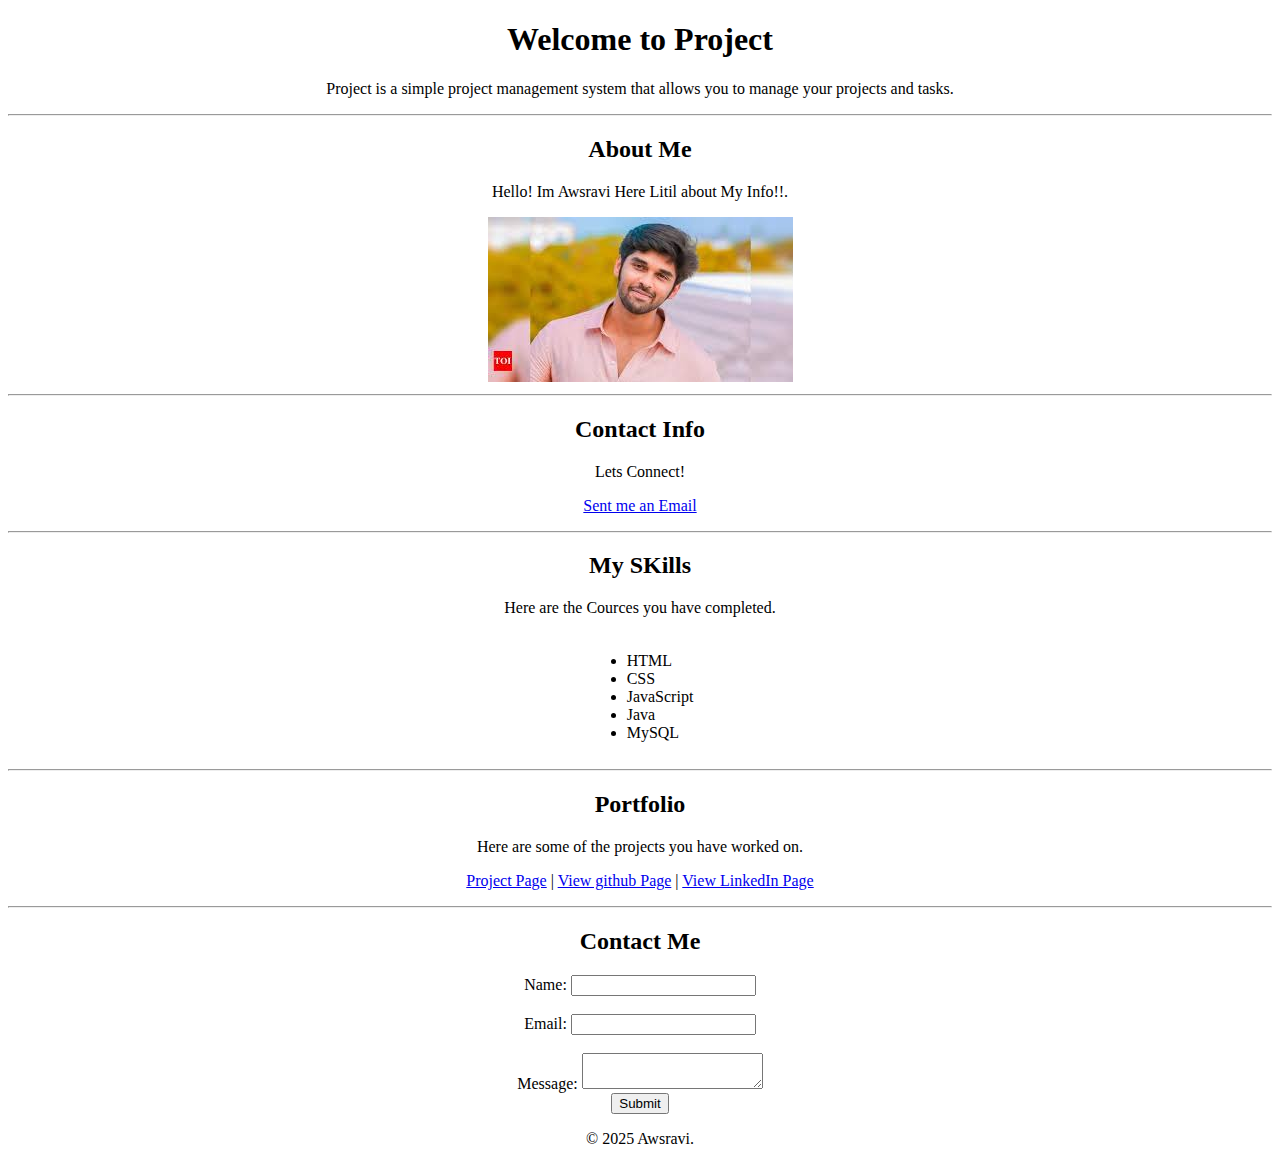
<file: Index.html>
<!DOCTYPE html>
<html lang="en">
<head>
    <meta charset="UTF-8">
    <meta name="viewport" content="width=device-width, initial-scale=1.0">
    <meta name="description" content="Personal Profile Page of Ravi ">
    <title>Awsravi</title>
    <link rel="icon" href="./Assets/dhruv.jpg" type="image/x-icon">

</head>
<body>
    <center>
    <header>

        <h1>Welcome to Project</h1>
        <p>Project is a simple project management system that allows you to manage your projects and tasks.</p>

    </header>
    <hr>

    <section>
        <h2>About Me</h2>
        <p>Hello! Im Awsravi Here Litil about My Info!!.</p>
        <img src="./Assets/dhruv1.jpeg" alt="My Hero Image">
    </section>
    <hr>
    <section>
        <h2>Contact Info</h2>
        <p>Lets Connect!</p>
        <p> <a href="mailto:ravitest66@gmail.com"> Sent me an Email</a></p>
    </section>
    <hr>
    <section>
        <h2>My SKills</h2>
        <p>Here are the Cources you have completed.</p>
        <table>
            <tr>
               <td>
                <ul style="text-align: left;"> 
                    <li>HTML</li>
                    <li>CSS</li>
                    <li>JavaScript</li>
                    <li>Java</li>
                    <li>MySQL</li>
               </td>
        </table>
    </section>
    <hr>
    <section>
        <h2>Portfolio</h2>
        <p>Here are some of the projects you have worked on.</p>
        <p> <a href="Project.html"> Project Page</a> | <a href="https://github.com/awsravi?tab=repositories">View github Page</a> | <a href="https://www.linkedin.com/">View LinkedIn Page</a></p>
    </section>
    <hr>

    <section>

        <h2>Contact Me</h2>
        <form>
            <label for="name">Name:</label>
            <input type="text" id="name" name="name" required><br><br>

            <label for="email">Email:</label>
            <input type="email" id="email" name="email" required><br><br>

            <label for="message">Message:</label>
            <textarea id="message" name="message" required></textarea><br>

            <button type="submit">Submit</button>
        </form>
    </section>


    <footer>
        <p>&copy; 2025 Awsravi.</p>
    </center>
   

   

</body>
</html>
</file>
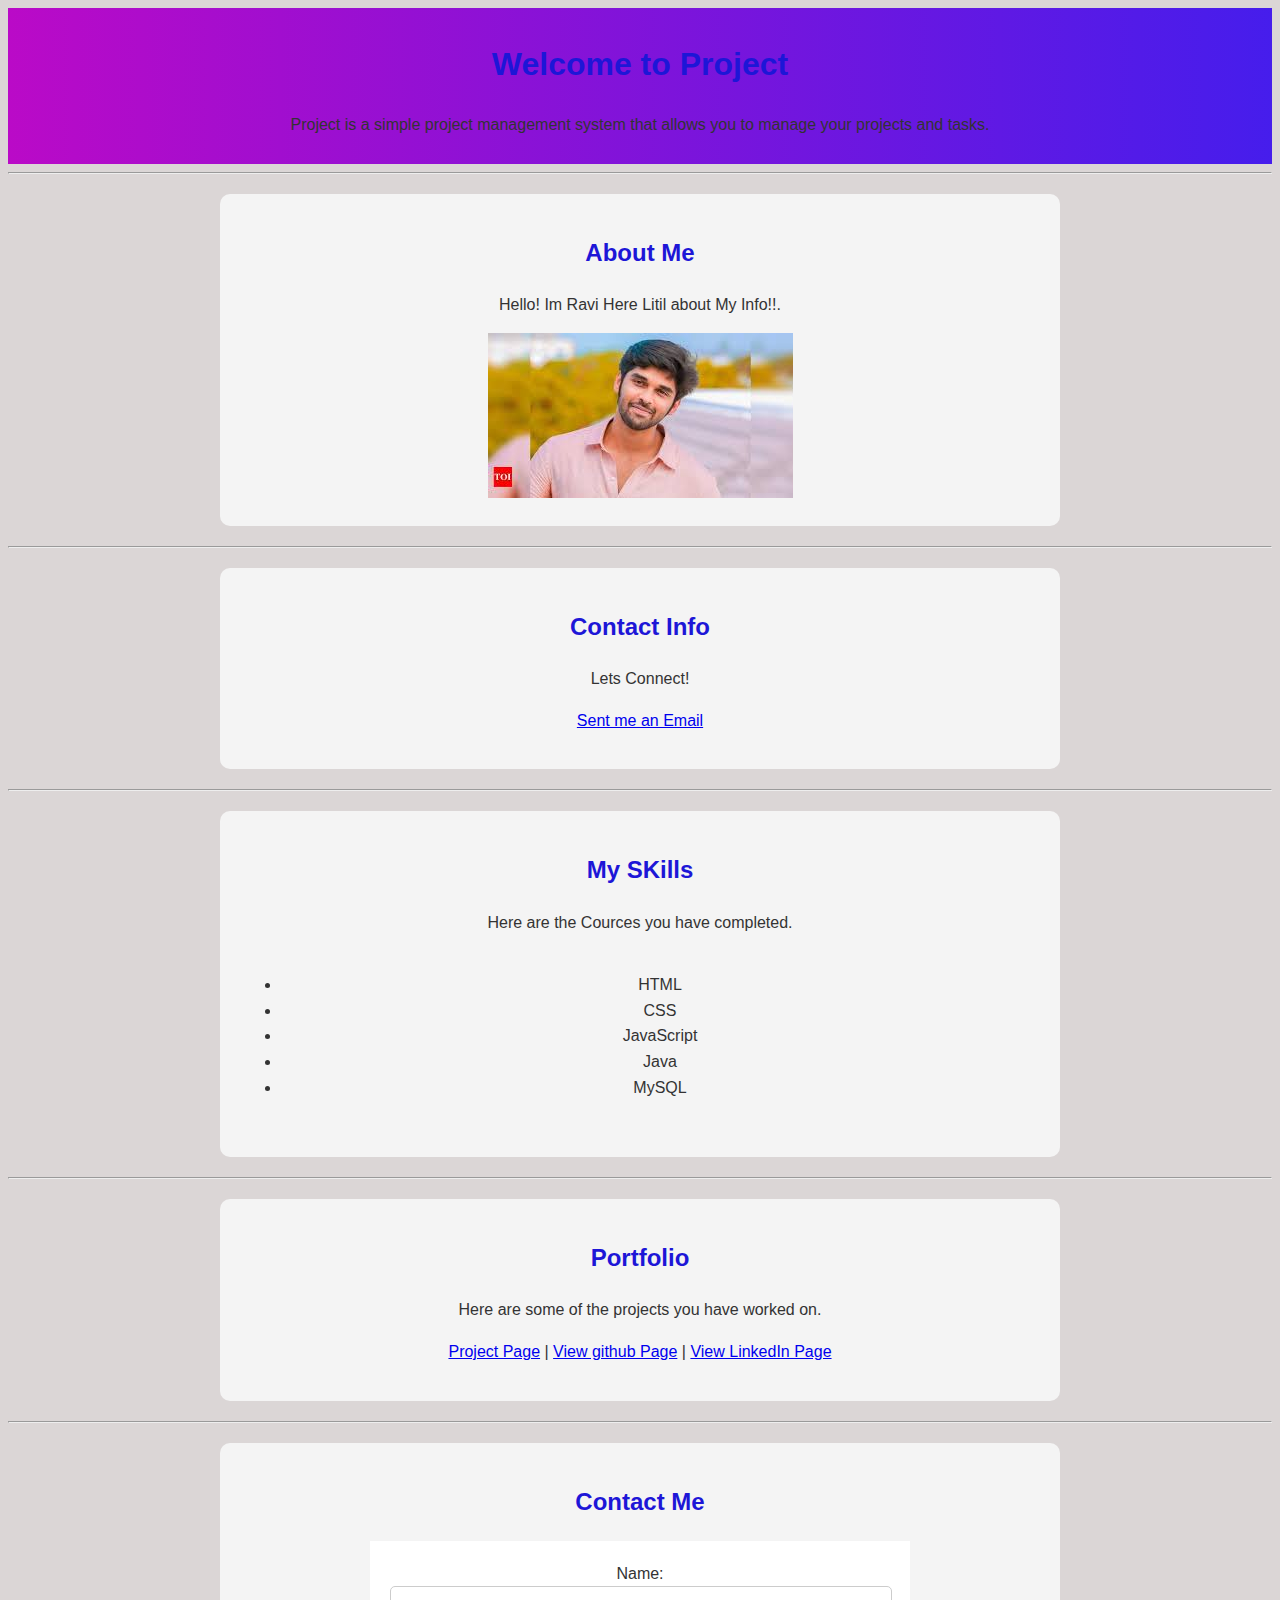
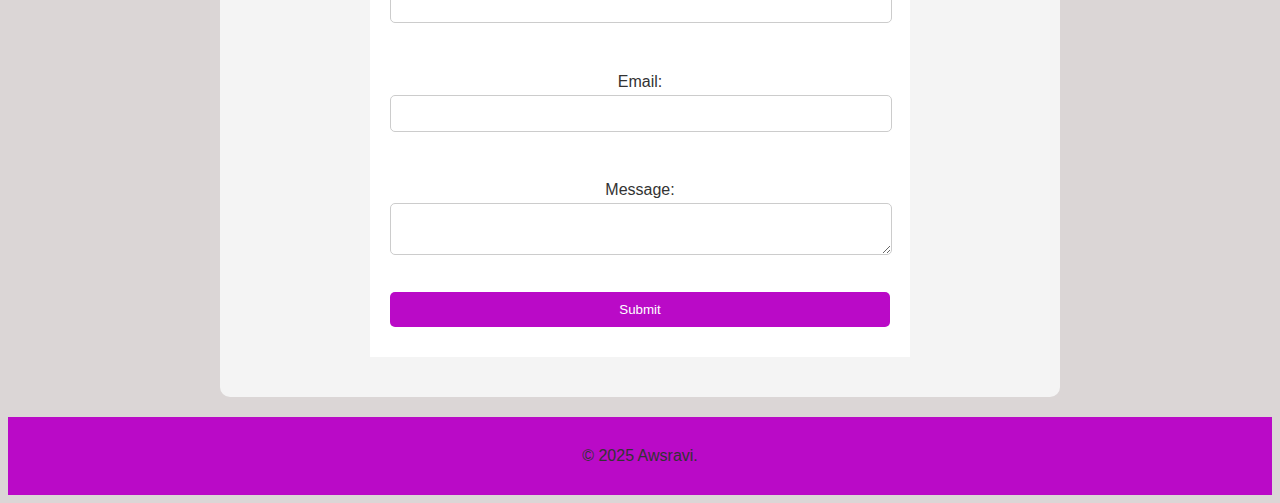
<file: Index_css1.html>
<!DOCTYPE html>
<html lang="en">
<head>
    <meta charset="UTF-8">
    <meta name="viewport" content="width=device-width, initial-scale=1.0">
    <meta name="description" content="Personal Profile Page of Ravi ">
    <title>Awsravi</title>
    <link rel="icon" href="./Assets/dhruv.jpg" type="image/x-icon">
    <link rel="stylesheet" href="./Style_1.css">

</head>
<body>
    <center>
    <header>

        <h1>Welcome to Project</h1>
        <p>Project is a simple project management system that allows you to manage your projects and tasks.</p>

    </header>
    <hr>

    <section>
        <h2>About Me</h2>
        <p>Hello! Im Ravi Here Litil about My Info!!.</p>
        <img src="./Assets/dhruv1.jpeg" alt="My Hero Image">
    </section>
    <hr>
    <section>
        <h2>Contact Info</h2>
        <p>Lets Connect!</p>
        <p> <a href="mailto:ravitest66@gmail.com"> Sent me an Email</a></p>
    </section>
    <hr>
    <section>
        <h2>My SKills</h2>
        <p>Here are the Cources you have completed.</p>
        <table class="center">
            <tr>
               <td>
                   <ul style="text-align:center;"> 
                      <li>HTML</li>
                      <li>CSS</li>
                      <li>JavaScript</li>
                      <li>Java</li>
                      <li>MySQL</li>
                   </ul>
               </td>
        </table>
    </section>
    <hr>
    <section>
        <h2>Portfolio</h2>
        <p>Here are some of the projects you have worked on.</p>
        <p> <a href="Project_css.html"> Project Page</a> | <a href="https://github.com/awsravi?tab=repositories">View github Page</a> | <a href="https://www.linkedin.com/in/ravi-kumar-7b1b3b1b1/">View LinkedIn Page</a></p>
    </section>
    <hr>

    <section>

        <h2>Contact Me</h2>
        <form>
            <label for="name">Name:</label>
            <input type="text" id="name" name="name" required><br><br>

            <label for="email">Email:</label>
            <input type="email" id="email" name="email" required><br><br>

            <label for="message">Message:</label>
            <textarea id="message" name="message" required></textarea><br>

            <button type="submit">Submit</button>
        </form>
    </section>


    <footer>
        <p>&copy; 2025 Awsravi.</p>
    </footer>

</center>

</body>
</html>
</file>
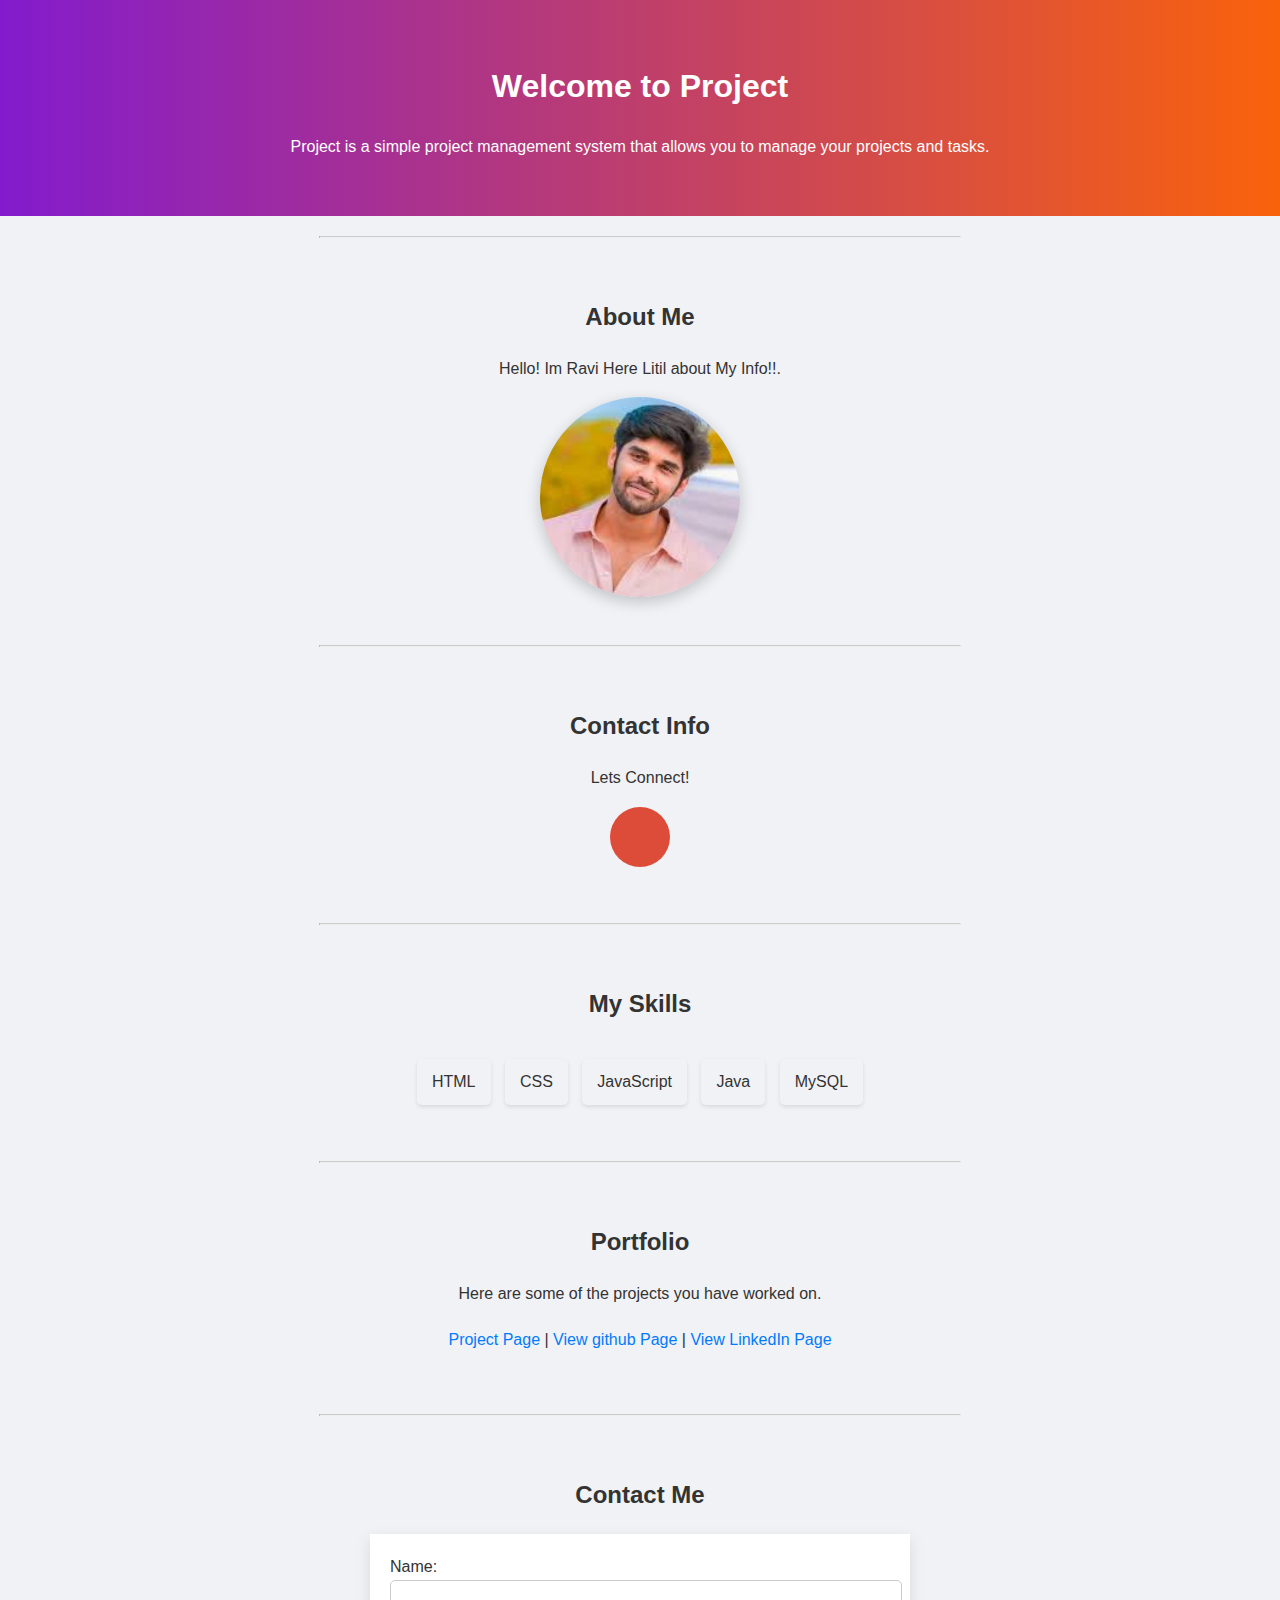
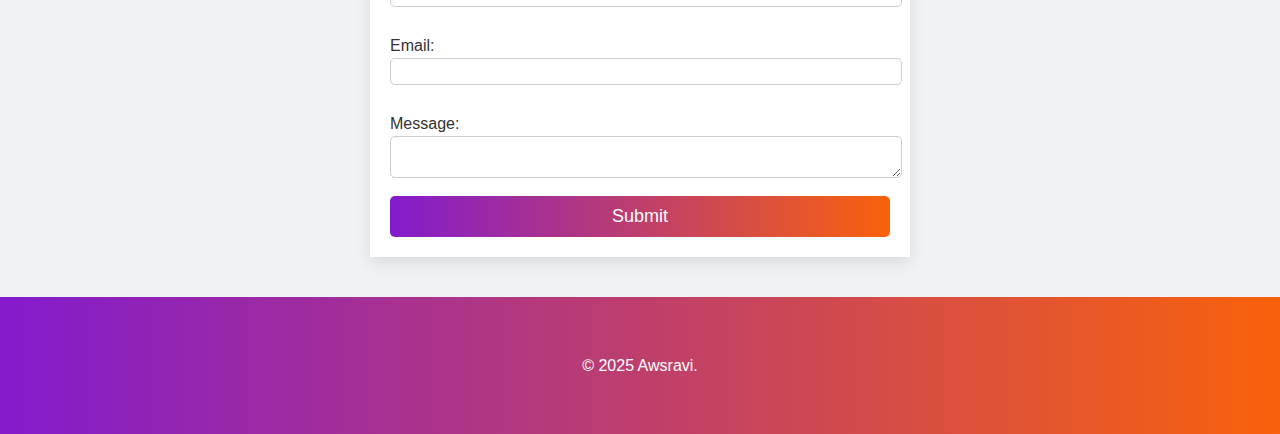
<file: Index_css2.html>
<!DOCTYPE html>
<html lang="en">
<head>
    <meta charset="UTF-8">
    <meta name="viewport" content="width=device-width, initial-scale=1.0">
    <meta name="description" content="Personal Profile Page of Ravi ">
    <title>Awsravi</title>
    <link rel="icon" href="./Assets/dhruv.jpg" type="image/x-icon">
    <link rel="stylesheet" href="./Style_2.css">

</head>
<body>
    <center>
    <header>

        <h1>Welcome to Project</h1>
        <p>Project is a simple project management system that allows you to manage your projects and tasks.</p>

    </header>
    <hr>

    <section>
        <h2>About Me</h2>
        <p>Hello! Im Ravi Here Litil about My Info!!.</p>
        <img src="./Assets/dhruv1.jpeg" alt="My Hero Image">
    </section>
    <hr>
    <section>
        <h2>Contact Info</h2>
        <p>Lets Connect!</p>
        <p> 
            <a href="mailto:ravitest66@gmail.com" class="icon-link email-icon"><i class="fas fa-envelope"></i></a>
        </p>
       
    </section>
    <hr>
    <section style="text-align: center;">
        <h2>My Skills</h2>
        <div style="display: inline-block; text-align: left;">
            <ul>
                <li>HTML</li>
                <li>CSS</li>
                <li>JavaScript</li>
                <li>Java</li>
                <li>MySQL</li>
            </ul>
        </div>
    </section>
    
    <hr>
    <section>
        <h2>Portfolio</h2>
        <p>Here are some of the projects you have worked on.</p>
        <p> <a href="Project_css.html"> Project Page</a> | <a href="https://github.com/awsravi?tab=repositories">View github Page</a> | <a href="https://www.linkedin.com/in/ravi-kumar-7b1b3b1b1/">View LinkedIn Page</a></p>
    </section>
    <hr>

    <section>

        <h2>Contact Me</h2>
        <form>
            <label for="name">Name:</label>
            <input type="text" id="name" name="name" required><br><br>

            <label for="email">Email:</label>
            <input type="email" id="email" name="email" required><br><br>

            <label for="message">Message:</label>
            <textarea id="message" name="message" required></textarea><br>

            <button type="submit">Submit</button>
        </form>
    </section>


    <footer>
        <p>&copy; 2025 Awsravi.</p>
    </footer>

</center>

</body>
</html>
</file>
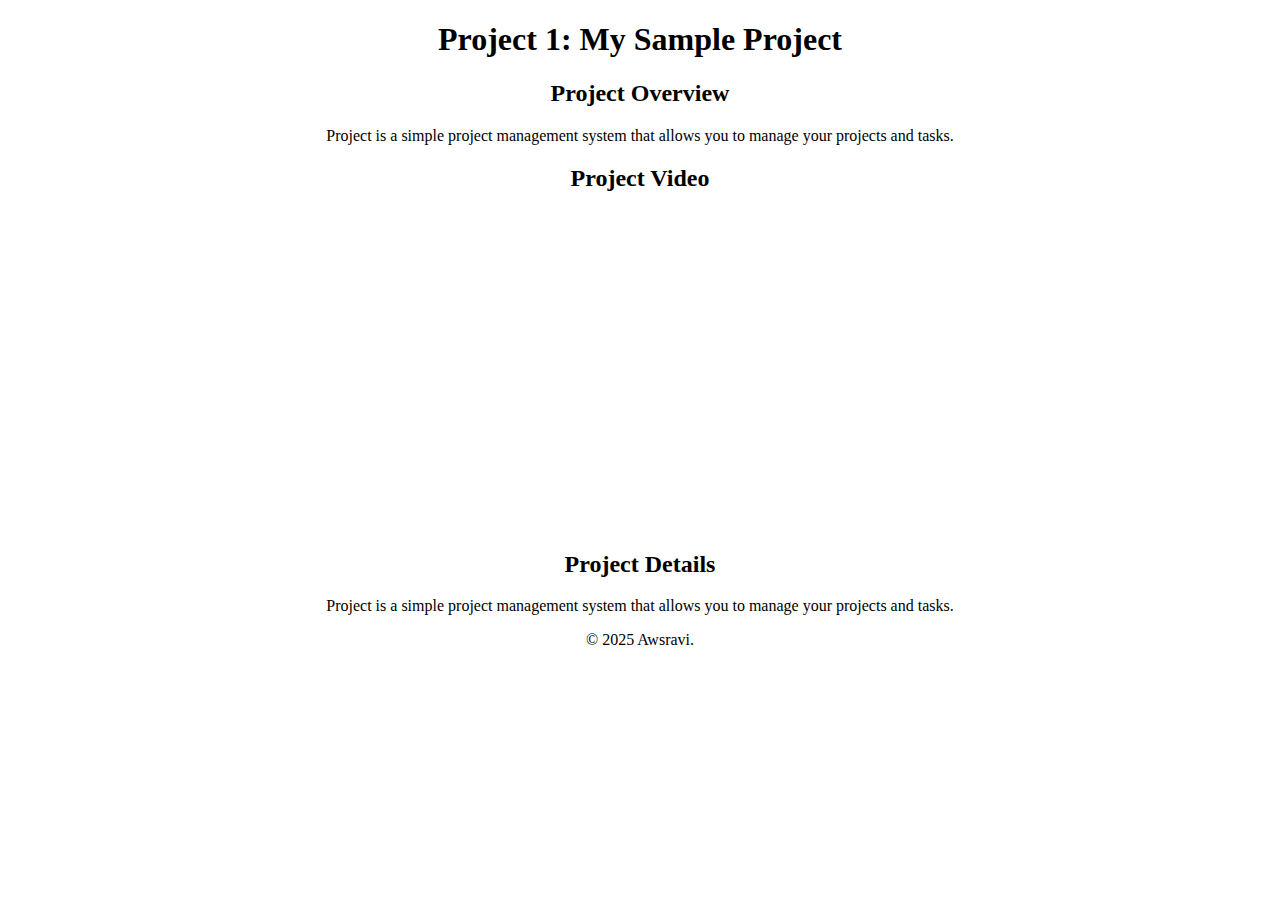
<file: Project.html>
<!DOCTYPE html>
<html lang="en">
<head>
    <meta charset="UTF-8">
    <meta name="viewport" content="width=device-width, initial-scale=1.0">
    <title>Project K</title>
    <link rel="icon" href="./Assets/dhruv.jpg" type="image/x-icon">
</head>
<body>
    <center>
    <header>
        <h1>Project 1: My Sample Project</h1>
    </header>
    <section>
        <h2>Project Overview</h2>
        <p>Project is a simple project management system that allows you to manage your projects and tasks.</p>
    </section>
    <section>
        <h2>Project Video</h2> 
        <iframe width="560" height="315" src="https://www.youtube.com/embed/-w0cWaUcXoY?si=7xn4bMcgost0ZnZ6" title="Basic React Video" frameborder="0" allow="accelerometer; autoplay; clipboard-write; encrypted-media; gyroscope; picture-in-picture; web-share" referrerpolicy="strict-origin-when-cross-origin" allowfullscreen></iframe>
    </section>
    <section>
        <h2>Project Details</h2>
        <p>Project is a simple project management system that allows you to manage your projects and tasks.</p>
    </section>
    <footer>
        <p>&copy; 2025 Awsravi.</p>

    </footer>
    </center>
</body>
</html>
</file>
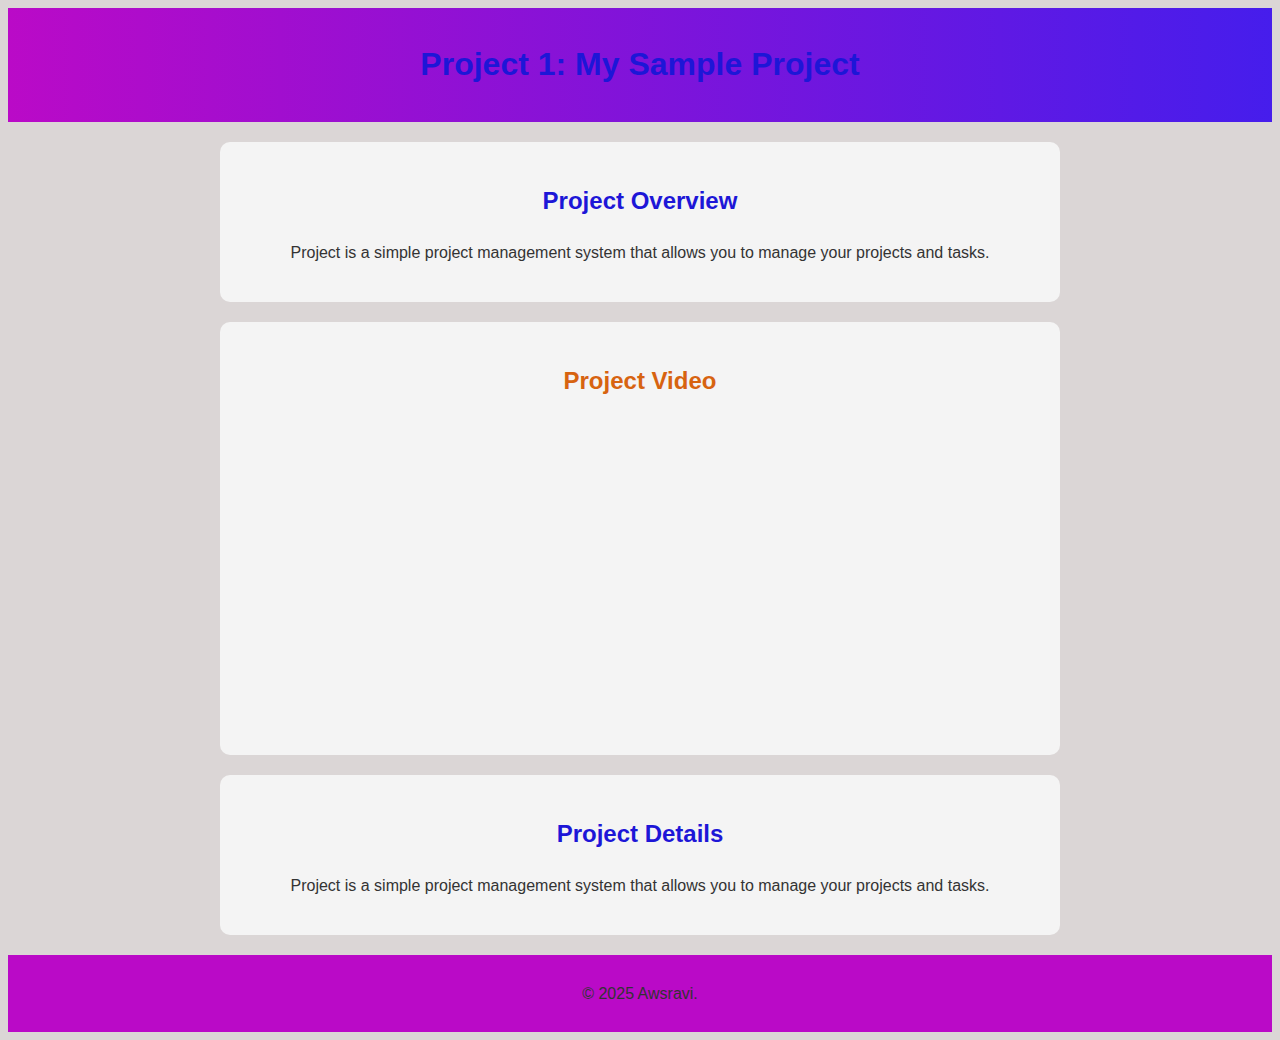
<file: Project_css.html>
<!DOCTYPE html>
<html lang="en">
<head>
    <meta charset="UTF-8">
    <meta name="viewport" content="width=device-width, initial-scale=1.0">
    <title>Project K</title>
    <link rel="icon" href="./Assets/dhruv.jpg" type="image/x-icon">

    <style>
        body {
            font-family: "Poppins", sans-serif;
            color: #333;
            line-height: 1.6;
            background-color: #dbd6d6;
            text-align: center;
        }
        header{
            background: linear-gradient(to left, #461dec, #ba0ac7);
            padding: 10px 0;
            color: #d3ded7;
        }
        footer {
            background: #ba0ac7;
            padding: 10px 0;
            color: #84f073;
        }
        h1, h2 {
           
            color: #1d16d7;
        }
        p {
            color: #333;
           
        }
        iframe {
            border: none;
            display: block;
            margin: 0 auto;
        }

        section {
            padding: 20px;
            margin: 20px auto; 
            text-align: center;
            background-color: #f4f4f4;
            border-radius: 10px;
            max-width: 800px;
        }
        
    </style>
</head>

<body>
    <header>
        <h1>Project 1: My Sample Project</h1>
    </header>
    <section>
        <h2>Project Overview</h2>
        <p>Project is a simple project management system that allows you to manage your projects and tasks.</p>
    </section>
    <section>
        <h2 style="color: rgb(215, 99, 16);">Project Video</h2> 
        <iframe width="560" height="315" src="https://www.youtube.com/embed/-w0cWaUcXoY?si=7xn4bMcgost0ZnZ6" title="Basic React Video" frameborder="0" allow="accelerometer; autoplay; clipboard-write; encrypted-media; gyroscope; picture-in-picture; web-share" referrerpolicy="strict-origin-when-cross-origin" allowfullscreen></iframe>
    </section>
    <section>
        <h2>Project Details</h2>
        <p>Project is a simple project management system that allows you to manage your projects and tasks.</p>
    </section>
    <footer>
        <p>&copy; 2025 Awsravi.</p>
    </footer>
</body>
</html>
</file>
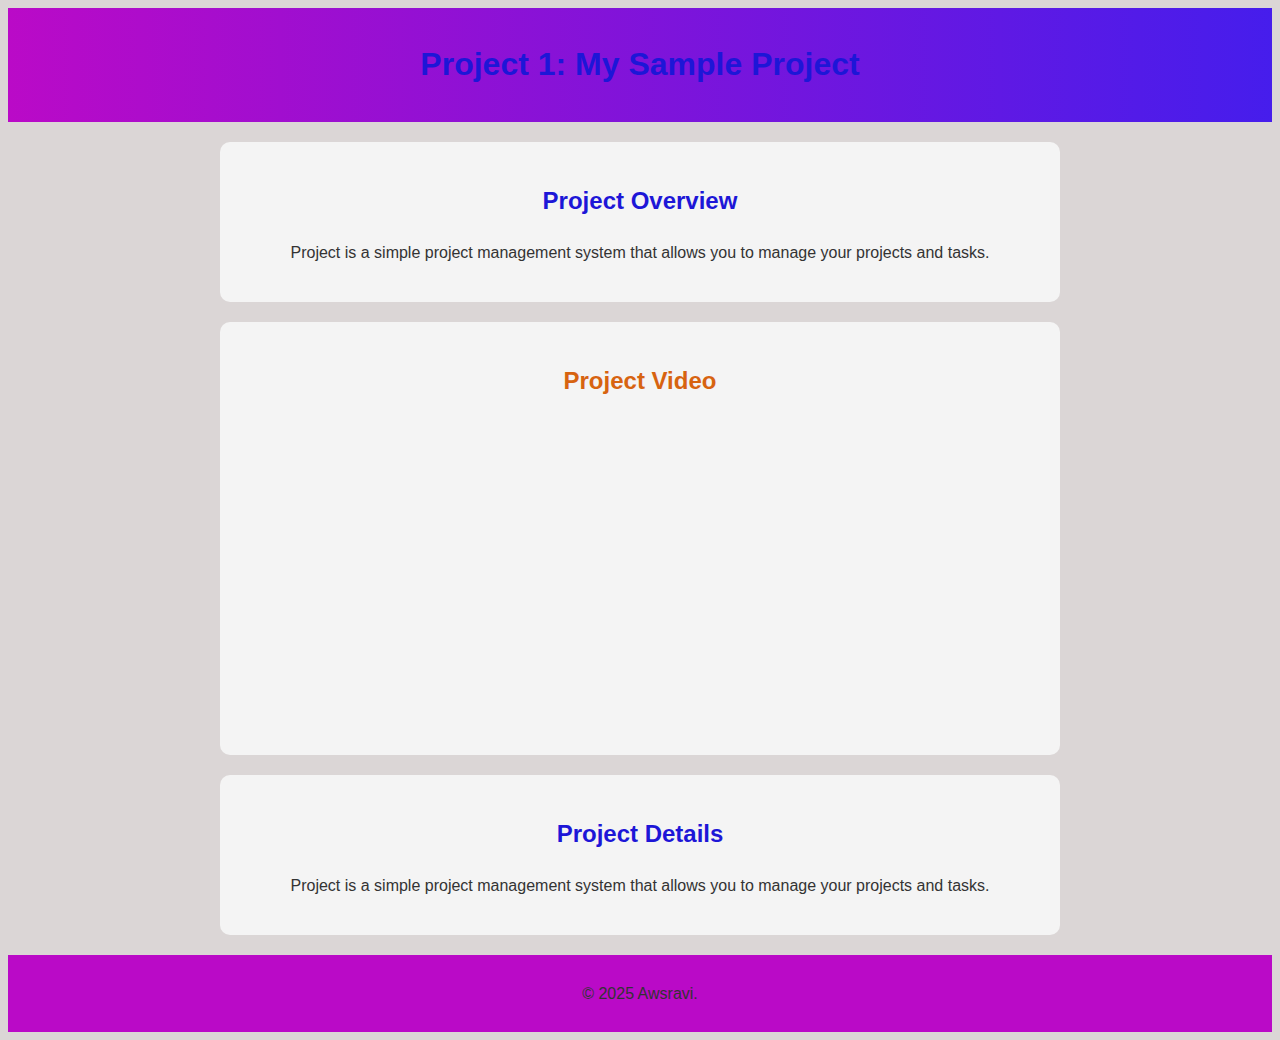
<file: Project_css_Ext.html>
<!DOCTYPE html>
<html lang="en">
<head>
    <meta charset="UTF-8">
    <meta name="viewport" content="width=device-width, initial-scale=1.0">
    <title>Project K</title>
    <link rel="icon" href="./Assets/dhruv.jpg" type="image/x-icon">
    <link rel="stylesheet" href="./Style_1.css">
</head>

<body>
    <header>
        <h1>Project 1: My Sample Project</h1>
    </header>
    <section>
        <h2>Project Overview</h2>
        <p>Project is a simple project management system that allows you to manage your projects and tasks.</p>
    </section>
    <section>
        <h2 style="color: rgb(215, 99, 16);">Project Video</h2> 
        <iframe width="560" height="315" src="https://www.youtube.com/embed/-w0cWaUcXoY?si=7xn4bMcgost0ZnZ6" title="Basic React Video" frameborder="0" allow="accelerometer; autoplay; clipboard-write; encrypted-media; gyroscope; picture-in-picture; web-share" referrerpolicy="strict-origin-when-cross-origin" allowfullscreen></iframe>
    </section>
    <section>
        <h2>Project Details</h2>
        <p>Project is a simple project management system that allows you to manage your projects and tasks.</p>
    </section>
    <footer>
        <p>&copy; 2025 Awsravi.</p>
    </footer>
</body>
</html>
</file>
<file: Style_1.css>
body {
    font-family: "Poppins", sans-serif;
    color: #333;
    line-height: 1.6;
    background-color: #dbd6d6;
    text-align: center;
}

header {
    background: linear-gradient(to left, #461dec, #ba0ac7);
    padding: 10px 0;
    color: #d3ded7;
}

footer {
    background: #ba0ac7;
    padding: 10px 0;
    color: #84f073;
}

h1, h2 {
    color: #1d16d7;
}

p {
    color: #333;
}

iframe {
    border: none;
    display: block;
    margin: 0 auto;
}
table {
    width: 100%;
    border-collapse: collapse;
    margin: 20px auto;
    text-align: center ;
}
.center-table ul {
    list-style-position: inside; 
    padding: 5px;
    text-align: center;
}

section {
    padding: 20px;
    text-align: center;
    margin: 20px auto;
    background-color: #f4f4f4;
    border-radius: 10px;
    max-width: 800px;
}
form {
    max-width: 500px;
    margin: 20px auto;
    padding: 20px;
    background: #fff;
    box-shadow: 0 5 15px rgba(0,0,0,0.1);
}
form input[type="text"],
form input[type="email"],
form textarea {
    width: calc(100% - 20px);
    padding: 10px;
    margin-bottom: 20px;
    border: 1px solid #ccc;
    border-radius: 5px;
}
form button {
    width: 100%;
    padding: 10px;
    margin: 10px 0;
    border: none;
    border-radius: 5px;
    background: #ba0ac7;
    color: #fff;
    cursor: pointer;
}
form button:hover {
    background: #461dec;
}
</file>
<file: Style_2.css>
body {
    font-family: 'Poppins', sans-serif;
    background-color: #f0f2f5;
    color: #333;
    line-height: 1.6;
    margin: 0;
    padding: 0;
}

hr {
    width: 50%; 
    margin: 20px auto; 
    border-top: 1px solid #ccc; 
}

h1, h2 {
    font-weight: 700;
}

p, a {
    font-weight: 400;
}

a {
    color: #007bff;
    text-decoration: none;
    display: inline-block;
    margin: 5px 0;
}

a:hover {
    color: #0056b3;
}

.fas, .fab {
    margin-right: 1px;
    color: inherit; 
}

/* Icon links to display as large circles */
.icon-link {
    display: inline-block; /* Display icon links inline with block formatting */
    margin: 0 10px; /* Adds space on the left and right of each icon */
    width: 60px;
    height: 60px;
    border-radius: 50%;
    color: #fff;
    font-size: 24px;
    line-height: 60px; /* Vertically centers the icons */
    text-align: center; /* Centers the icon within the link */
}

.email-icon {
    background-color: #dd4b39;
}

.linkedin-icon {
    background-color: #0e76a8;
}

.icon-link:hover {
    transform: scale(1.1);
    color: #fff;
}


header, footer {
    background: linear-gradient(to right, #831bcd, #f9620b);
    color: #fff;
    padding: 40px 0;
    text-align: center;
}

section {
    padding: 20px;
    text-align: center;
}

img {
    width: 200px;
    height: 200px;
    border-radius: 50%;
    box-shadow: 0 5px 15px rgba(0,0,0,0.2);
    object-fit: cover;
}

ul {
    list-style-type: none;
    padding: 0;
    text-align: center; /* Center align the list without flex */
}

ul li {
    display: inline-block; /* Display list items inline for horizontal layout without flex */
    background: #f0f2f5;
    padding: 10px 15px;
    border-radius: 5px;
    box-shadow: 0 2px 4px rgba(0,0,0,0.1);
    text-align: center;
    margin: 0 5px; /* Add spacing between list items */
}

form {
    width: 100%;
    max-width: 500px;
    margin: 20px auto;
    padding: 20px;
    background: #fff;
    box-shadow: 0 5px 15px rgba(0,0,0,0.1);
    text-align: left; /* Align form elements to the left */
}

.form-group {
    margin-bottom: 15px; 
}

.form-group label {
    display: block; /* Make label a block element */
    margin-bottom: 5px; /* Space between label and input */
}

form input[type="text"],
form input[type="email"],
form textarea {
    width: 100%; /* Full width for input and textarea */
    padding: 5px;
    border: 1px solid #ccc;
    border-radius: 5px;
}

form button {
    display: block; /* Block level so it doesn't inline */
    width: 100%;
    padding: 10px 20px;
    margin-top: 10px; /* Space above the button */
    background-image: linear-gradient(to right, #831bcd, #f9620b);
    color: #fff;
    border: none;
    border-radius: 5px;
    cursor: pointer;
    font-size: 18px;
}

form button:hover {
    background-image: linear-gradient(to right, #f9620b, #831bcd);
}
</file>
